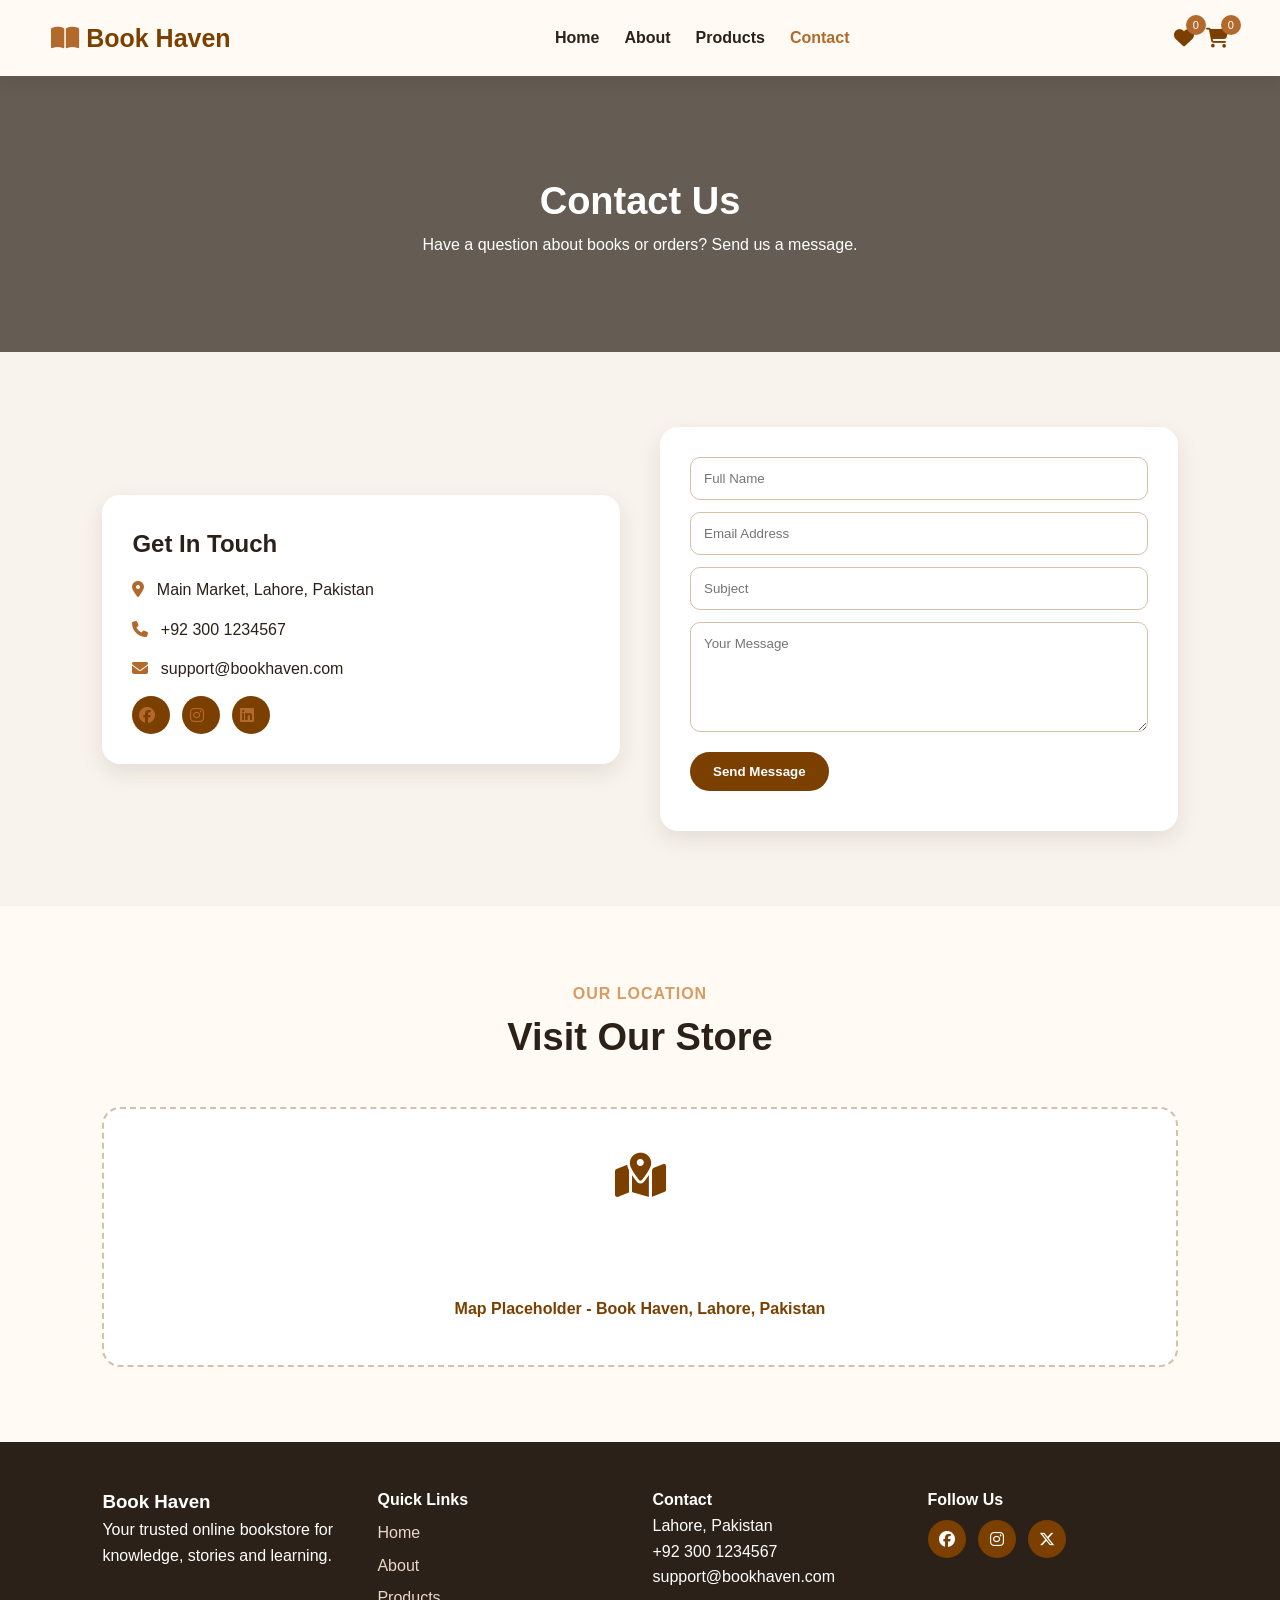
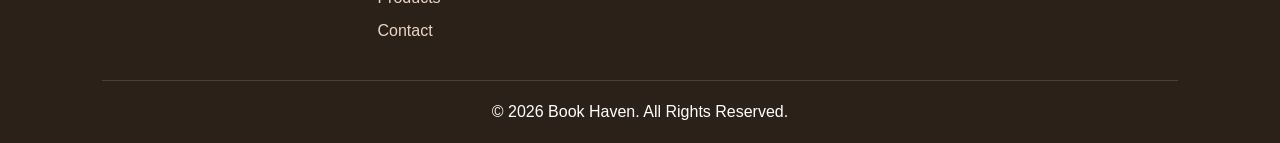
<file: contact.html>
<!DOCTYPE html>
<html lang="en">
<head>
    <meta charset="UTF-8">
    <meta name="viewport" content="width=device-width, initial-scale=1.0">
    <title>Book Haven | Contact</title>
    <link rel="stylesheet" href="style.css">
    <link rel="stylesheet" href="https://cdnjs.cloudflare.com/ajax/libs/font-awesome/6.5.0/css/all.min.css">
</head>
<body>
    <!-- Header and Navigation Section -->
    <header class="main-header">
        <nav class="navbar">
            <a href="index.html" class="logo"><i class="fa-solid fa-book-open"></i> Book Haven</a>
            <button class="menu-btn" id="menuBtn"><i class="fa-solid fa-bars"></i></button>
            <ul class="nav-links" id="navLinks">
                <li><a href="index.html">Home</a></li>
                <li><a href="about.html">About</a></li>
                <li><a href="products.html">Products</a></li>
                <li><a class="active" href="contact.html">Contact</a></li>
            </ul>
            <div class="nav-icons">
                <button class="icon-btn" id="wishlistOpen"><i class="fa-solid fa-heart"></i><span id="wishlistCount">0</span></button>
                <button class="icon-btn" id="cartOpen"><i class="fa-solid fa-cart-shopping"></i><span id="cartCount">0</span></button>
            </div>
        </nav>
    </header>

    <main>
        <!-- Contact Banner Section -->
        <section class="page-banner">
            <h1>Contact Us</h1>
            <p>Have a question about books or orders? Send us a message.</p>
        </section>

        <!-- Contact Form and Details Section -->
        <section class="section contact-layout">
            <div class="contact-info">
                <h2>Get In Touch</h2>
                <p><i class="fa-solid fa-location-dot"></i> Main Market, Lahore, Pakistan</p>
                <p><i class="fa-solid fa-phone"></i> +92 300 1234567</p>
                <p><i class="fa-solid fa-envelope"></i> support@bookhaven.com</p>
                <div class="social-links contact-social">
                    <a href="#"><i class="fa-brands fa-facebook"></i></a>
                    <a href="#"><i class="fa-brands fa-instagram"></i></a>
                    <a href="#"><i class="fa-brands fa-linkedin"></i></a>
                </div>
            </div>
            <form class="contact-form" id="contactForm">
                <input type="text" id="contactName" placeholder="Full Name">
                <input type="email" id="contactEmail" placeholder="Email Address">
                <input type="text" id="contactSubject" placeholder="Subject">
                <textarea id="contactMessage" placeholder="Your Message"></textarea>
                <button type="submit" class="primary-btn">Send Message</button>
                <p class="form-message" id="contactFormMessage"></p>
            </form>
        </section>

        <!-- Location Section -->
        <section class="section light-section">
            <div class="section-heading">
                <p>Our Location</p>
                <h2>Visit Our Store</h2>
            </div>
            <div class="map-box">
                <i class="fa-solid fa-map-location-dot"></i>
                <p>Map Placeholder - Book Haven, Lahore, Pakistan</p>
            </div>
        </section>
    </main>

    <!-- Reusable Cart, Wishlist, Checkout Panels -->
    <aside class="side-panel" id="cartPanel"><div class="panel-header"><h3>Your Cart</h3><button class="close-btn" id="cartClose">&times;</button></div><div id="cartItems"></div><div class="panel-total"><p>Total: <strong id="cartTotal">Rs 0</strong></p><button class="primary-btn full-btn" id="checkoutOpen">Checkout</button></div></aside>
    <aside class="side-panel" id="wishlistPanel"><div class="panel-header"><h3>Your Wishlist</h3><button class="close-btn" id="wishlistClose">&times;</button></div><div id="wishlistItems"></div></aside>
    <section class="modal" id="checkoutModal"><div class="modal-box"><button class="close-btn modal-close" id="checkoutClose">&times;</button><h2>Checkout</h2><div class="checkout-summary" id="checkoutSummary"></div><form id="checkoutForm" class="checkout-form"><input type="text" id="customerName" placeholder="Full Name"><input type="text" id="customerPhone" placeholder="Phone Number"><input type="email" id="customerEmail" placeholder="Email Address"><textarea id="customerAddress" placeholder="Complete Address"></textarea><input type="text" id="customerCity" placeholder="City"><div class="payment-box"><p>Select Payment Method</p><label><input type="radio" name="payment" value="Cash on Delivery"> Cash on Delivery</label><label><input type="radio" name="payment" value="EasyPaisa"> EasyPaisa</label><label><input type="radio" name="payment" value="JazzCash"> JazzCash</label><label><input type="radio" name="payment" value="Bank Transfer"> Bank Transfer</label></div><button type="submit" class="primary-btn full-btn">Confirm Order</button><p class="form-message" id="checkoutMessage"></p></form></div></section>

    <!-- Footer Section -->
    <footer class="footer"><div class="footer-grid"><div><h3>Book Haven</h3><p>Your trusted online bookstore for knowledge, stories and learning.</p></div><div><h4>Quick Links</h4><a href="index.html">Home</a><a href="about.html">About</a><a href="products.html">Products</a><a href="contact.html">Contact</a></div><div><h4>Contact</h4><p>Lahore, Pakistan</p><p>+92 300 1234567</p><p>support@bookhaven.com</p></div><div><h4>Follow Us</h4><div class="social-links"><a href="#"><i class="fa-brands fa-facebook"></i></a><a href="#"><i class="fa-brands fa-instagram"></i></a><a href="#"><i class="fa-brands fa-x-twitter"></i></a></div></div></div><p class="copy">&copy; 2026 Book Haven. All Rights Reserved.</p></footer>
    <script src="script.js"></script>
</body>
</html>
</file>
<file: style.css>
/* General Website Styling */
* {
    margin: 0;
    padding: 0;
    box-sizing: border-box;
    font-family: Arial, Helvetica, sans-serif;
}

html {
    scroll-behavior: smooth;
}

body {
    background: #f8f3ec;
    color: #2c2118;
    line-height: 1.6;
}

a {
    text-decoration: none;
    color: inherit;
}

img {
    max-width: 100%;
    display: block;
}

button,
input,
textarea,
select {
    font-family: inherit;
}

/* Header and Navigation Styling */
.main-header {
    position: sticky;
    top: 0;
    z-index: 1000;
    background: #fffaf3;
    box-shadow: 0 4px 15px rgba(44, 33, 24, 0.12);
}

.navbar {
    width: 92%;
    max-width: 1200px;
    margin: auto;
    height: 76px;
    display: flex;
    justify-content: space-between;
    align-items: center;
    gap: 20px;
}

.logo {
    font-size: 25px;
    font-weight: 800;
    color: #7b3f00;
}

.logo i {
    color: #b26a2c;
}

.nav-links {
    list-style: none;
    display: flex;
    gap: 25px;
}

.nav-links a {
    font-weight: 600;
    transition: 0.3s;
}

.nav-links a:hover,
.nav-links a.active {
    color: #b26a2c;
}

.nav-icons {
    display: flex;
    gap: 12px;
}

.icon-btn,
.menu-btn,
.close-btn {
    border: none;
    background: none;
    cursor: pointer;
}

.icon-btn {
    position: relative;
    font-size: 20px;
    color: #7b3f00;
}

.icon-btn span {
    position: absolute;
    top: -12px;
    right: -12px;
    background: #b26a2c;
    color: white;
    font-size: 11px;
    height: 20px;
    min-width: 20px;
    display: grid;
    place-items: center;
    border-radius: 50px;
}

.menu-btn {
    display: none;
    font-size: 24px;
    color: #7b3f00;
}

/* Buttons Styling */
.primary-btn,
.secondary-btn {
    display: inline-block;
    padding: 12px 23px;
    border-radius: 30px;
    font-weight: 700;
    border: none;
    cursor: pointer;
    transition: 0.3s;
}

.primary-btn {
    background: #7b3f00;
    color: white;
}

.primary-btn:hover {
    background: #b26a2c;
    transform: translateY(-3px);
}

.secondary-btn {
    border: 2px solid #7b3f00;
    color: #7b3f00;
    background: white;
}

.secondary-btn:hover {
    background: #7b3f00;
    color: white;
}

.full-btn {
    width: 100%;
    text-align: center;
}

/* Hero Section Styling */
.hero-section {
    min-height: 650px;
    background: linear-gradient(rgba(44, 33, 24, 0.6), rgba(44, 33, 24, 0.6)), url("https://images.unsplash.com/photo-1507842217343-583bb7270b66?auto=format&fit=crop&w=1600&q=80") center/cover no-repeat;
    color: white;
    display: flex;
    align-items: center;
    padding: 60px 8%;
}

.hero-content {
    max-width: 620px;
}

.small-title,
.section-heading p {
    color: #d99b62;
    font-weight: 800;
    text-transform: uppercase;
    letter-spacing: 1px;
}

.hero-content h1 {
    font-size: 58px;
    line-height: 1.1;
    margin: 15px 0;
}

.hero-content p {
    font-size: 18px;
    margin-bottom: 24px;
}

.hero-buttons {
    display: flex;
    gap: 15px;
    flex-wrap: wrap;
}

/* Common Section Styling */
.section {
    padding: 75px 8%;
}

.light-section {
    background: #fffaf3;
}

.section-heading {
    text-align: center;
    margin-bottom: 40px;
}

.section-heading h2,
.offer-section h2,
.newsletter-section h2,
.page-banner h1 {
    font-size: 38px;
    color: #2c2118;
}

/* Book Card Styling */
.book-grid {
    display: grid;
    grid-template-columns: repeat(auto-fit, minmax(230px, 1fr));
    gap: 25px;
}

.book-card {
    background: white;
    border-radius: 18px;
    overflow: hidden;
    box-shadow: 0 8px 22px rgba(44, 33, 24, 0.12);
    transition: 0.3s;
    border: 1px solid #ead7c4;
}

.book-card:hover {
    transform: translateY(-8px);
}

.book-card img {
    width: 100%;
    height: 280px;
    object-fit: cover;
}

.book-content {
    padding: 18px;
}

.book-content h3 {
    color: #2c2118;
    margin-bottom: 5px;
}

.book-content .author,
.book-content .category,
.book-content .desc {
    color: #766657;
    font-size: 14px;
}

.price-row {
    display: flex;
    justify-content: space-between;
    align-items: center;
    margin: 12px 0;
}

.price {
    color: #7b3f00;
    font-weight: 800;
    font-size: 18px;
}

.rating {
    color: #f0a500;
    font-size: 14px;
}

.card-actions {
    display: flex;
    gap: 10px;
}

.card-actions button {
    flex: 1;
    padding: 10px;
    border-radius: 8px;
    border: none;
    cursor: pointer;
    font-weight: 700;
    transition: 0.3s;
}

.add-cart {
    background: #7b3f00;
    color: white;
}

.add-cart:hover {
    background: #b26a2c;
}

.add-wishlist {
    background: #f2dfcf;
    color: #7b3f00;
}

.add-wishlist.active,
.add-wishlist:hover {
    background: #b26a2c;
    color: white;
}

/* Offer Section Styling */
.offer-section {
    margin: 40px 8%;
    padding: 45px;
    background: linear-gradient(135deg, #7b3f00, #b26a2c);
    color: white;
    border-radius: 22px;
    display: flex;
    justify-content: space-between;
    align-items: center;
    gap: 25px;
}

.offer-section h2 {
    color: white;
}

.offer-section .primary-btn {
    background: white;
    color: #7b3f00;
}

/* Testimonial and Newsletter Styling */
.testimonial-grid,
.feature-grid,
.team-grid,
.mission-grid {
    display: grid;
    grid-template-columns: repeat(auto-fit, minmax(250px, 1fr));
    gap: 25px;
}

.testimonial-card,
.info-card,
.team-card {
    background: white;
    padding: 25px;
    border-radius: 18px;
    box-shadow: 0 8px 22px rgba(44, 33, 24, 0.1);
    border: 1px solid #ead7c4;
}

.testimonial-card h4 {
    margin-top: 15px;
    color: #7b3f00;
}

.newsletter-section {
    padding: 70px 8%;
    text-align: center;
    background: #2c2118;
    color: white;
}

.newsletter-section h2 {
    color: white;
}

.newsletter-form {
    max-width: 520px;
    margin: 25px auto 0;
    display: flex;
    gap: 10px;
}

.newsletter-form input,
.newsletter-form button {
    padding: 14px;
    border-radius: 30px;
    border: none;
}

.newsletter-form input {
    flex: 1;
}

.newsletter-form button {
    background: #d99b62;
    color: #2c2118;
    font-weight: 800;
    cursor: pointer;
}

/* Page Banner Styling */
.page-banner {
    padding: 95px 8%;
    text-align: center;
    background: linear-gradient(rgba(44, 33, 24, 0.72), rgba(44, 33, 24, 0.72)), url("https://images.unsplash.com/photo-1524995997946-a1c2e315a42f?auto=format&fit=crop&w=1600&q=80") center/cover no-repeat;
    color: white;
}

.page-banner h1 {
    color: white;
}

/* About Page Styling */
.about-layout,
.contact-layout {
    display: grid;
    grid-template-columns: 1fr 1fr;
    gap: 40px;
    align-items: center;
}

.about-layout img,
.team-card img {
    border-radius: 20px;
    box-shadow: 0 8px 22px rgba(44, 33, 24, 0.15);
}

.info-card i {
    font-size: 34px;
    color: #b26a2c;
    margin-bottom: 12px;
}

.team-card {
    text-align: center;
}

.team-card img {
    height: 230px;
    width: 100%;
    object-fit: cover;
    margin-bottom: 15px;
}

/* Products Page Styling */
.product-tools {
    padding: 35px 8% 0;
    display: flex;
    gap: 15px;
}

.product-tools input,
.product-tools select {
    padding: 14px;
    border: 1px solid #d7bfa8;
    border-radius: 12px;
    background: white;
}

.product-tools input {
    flex: 1;
}

.table-wrap {
    overflow-x: auto;
}

table {
    width: 100%;
    border-collapse: collapse;
    background: white;
    border-radius: 14px;
    overflow: hidden;
}

th,
td {
    padding: 15px;
    border-bottom: 1px solid #ead7c4;
    text-align: left;
}

th {
    background: #7b3f00;
    color: white;
}

/* Contact Page Styling */
.contact-info,
.contact-form {
    background: white;
    padding: 30px;
    border-radius: 18px;
    box-shadow: 0 8px 22px rgba(44, 33, 24, 0.1);
}

.contact-info p {
    margin: 14px 0;
}

.contact-info i {
    color: #b26a2c;
    margin-right: 8px;
}

.contact-form input,
.contact-form textarea,
.checkout-form input,
.checkout-form textarea {
    width: 100%;
    padding: 13px;
    margin-bottom: 12px;
    border: 1px solid #d7bfa8;
    border-radius: 10px;
    outline: none;
}

.contact-form textarea,
.checkout-form textarea {
    min-height: 110px;
    resize: vertical;
}

.map-box {
    min-height: 260px;
    background: #fff;
    border: 2px dashed #d7bfa8;
    border-radius: 18px;
    display: grid;
    place-items: center;
    text-align: center;
    color: #7b3f00;
    font-weight: 700;
}

.map-box i {
    font-size: 45px;
    margin-bottom: 10px;
}

/* Sidebar Panels Styling */
.side-panel {
    position: fixed;
    top: 0;
    right: -420px;
    width: 390px;
    max-width: 95%;
    height: 100vh;
    background: white;
    z-index: 2000;
    box-shadow: -8px 0 20px rgba(44, 33, 24, 0.2);
    padding: 20px;
    transition: 0.4s;
    overflow-y: auto;
}

.side-panel.open {
    right: 0;
}

.panel-header {
    display: flex;
    justify-content: space-between;
    align-items: center;
    border-bottom: 1px solid #ead7c4;
    padding-bottom: 12px;
    margin-bottom: 15px;
}

.close-btn {
    font-size: 30px;
    color: #7b3f00;
}

.cart-row,
.wishlist-row {
    display: flex;
    gap: 12px;
    padding: 13px 0;
    border-bottom: 1px solid #ead7c4;
}

.cart-row img,
.wishlist-row img {
    width: 70px;
    height: 90px;
    object-fit: cover;
    border-radius: 8px;
}

.qty-controls {
    display: flex;
    gap: 8px;
    align-items: center;
    margin: 7px 0;
}

.qty-controls button,
.remove-btn {
    border: none;
    padding: 5px 9px;
    border-radius: 6px;
    cursor: pointer;
}

.qty-controls button {
    background: #f2dfcf;
}

.remove-btn {
    background: #b3261e;
    color: white;
}

.panel-total {
    margin-top: 20px;
}

.empty-text {
    padding: 25px 0;
    color: #766657;
}

/* Checkout Modal Styling */
.modal {
    position: fixed;
    inset: 0;
    background: rgba(0, 0, 0, 0.55);
    display: none;
    justify-content: center;
    align-items: center;
    z-index: 2500;
    padding: 20px;
}

.modal.show {
    display: flex;
}

.modal-box {
    background: white;
    width: 600px;
    max-width: 100%;
    max-height: 92vh;
    overflow-y: auto;
    border-radius: 20px;
    padding: 25px;
    position: relative;
}

.modal-close {
    position: absolute;
    right: 20px;
    top: 10px;
}

.checkout-summary {
    background: #fffaf3;
    border: 1px solid #ead7c4;
    border-radius: 12px;
    padding: 15px;
    margin: 15px 0;
}

.payment-box {
    background: #fffaf3;
    padding: 12px;
    border-radius: 10px;
    margin-bottom: 12px;
}

.payment-box label {
    display: block;
    margin: 8px 0;
}

.form-message {
    margin-top: 10px;
    font-weight: 700;
}

/* Footer Styling */
.footer {
    background: #2c2118;
    color: white;
    padding: 45px 8% 18px;
}

.footer-grid {
    display: grid;
    grid-template-columns: repeat(auto-fit, minmax(210px, 1fr));
    gap: 25px;
}

.footer a {
    display: block;
    color: #ead7c4;
    margin: 7px 0;
}

.social-links {
    display: flex;
    gap: 12px;
}

.social-links a {
    height: 38px;
    width: 38px;
    border-radius: 50%;
    background: #7b3f00;
    color: white;
    display: grid;
    place-items: center;
    transition: 0.3s;
}

.social-links a:hover {
    background: #d99b62;
    color: #2c2118;
}

.copy {
    text-align: center;
    margin-top: 30px;
    border-top: 1px solid rgba(255, 255, 255, 0.15);
    padding-top: 18px;
}

/* Responsive Design Styling */
@media (max-width: 850px) {
    .menu-btn {
        display: block;
    }

    .nav-links {
        position: absolute;
        top: 76px;
        left: 0;
        width: 100%;
        background: #fffaf3;
        flex-direction: column;
        padding: 20px 8%;
        box-shadow: 0 10px 16px rgba(44, 33, 24, 0.12);
        display: none;
    }

    .nav-links.show {
        display: flex;
    }

    .hero-content h1 {
        font-size: 40px;
    }

    .about-layout,
    .contact-layout {
        grid-template-columns: 1fr;
    }

    .offer-section,
    .newsletter-form,
    .product-tools {
        flex-direction: column;
    }
}

@media (max-width: 520px) {
    .navbar {
        width: 95%;
        gap: 8px;
    }

    .logo {
        font-size: 19px;
    }

    .hero-section {
        min-height: 560px;
        padding: 50px 5%;
    }

    .hero-content h1 {
        font-size: 34px;
    }

    .section,
    .footer {
        padding-left: 5%;
        padding-right: 5%;
    }

    .section-heading h2,
    .offer-section h2,
    .newsletter-section h2,
    .page-banner h1 {
        font-size: 30px;
    }

    .offer-section {
        margin-left: 5%;
        margin-right: 5%;
        padding: 28px;
    }
}
</file>
